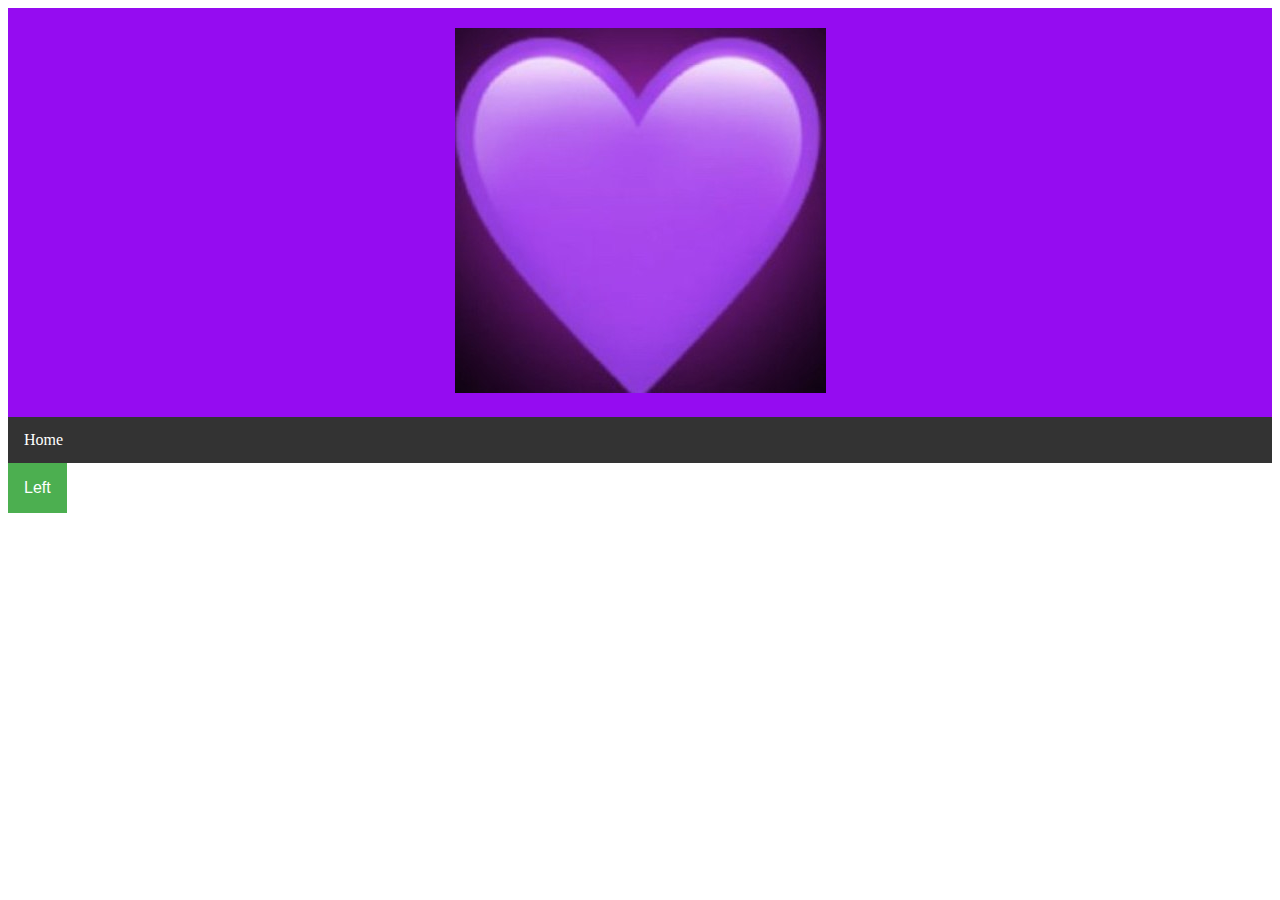
<file: index.html>
<!DOCTYPE html>
<head>
<title>fedele alla mia cc</title>
<meta charset="utf-8">
<html lang="en">
<meta name="viewport" content="width=device-width, initial-scale=1">
<link rel="stylesheet" href="stile.css">
<link href="https://cdn.jsdelivr.net/npm/bootstrap@5.0.2/dist/css/bootstrap.min.css" rel="stylesheet" integrity="sha384-EVSTQN3/azprG1Anm3QDgpJLIm9Nao0Yz1ztcQTwFspd3yD65VohhpuuCOmLASjC" crossorigin="anonymous">
<script src="https://cdn.jsdelivr.net/npm/bootstrap@5.0.2/dist/js/bootstrap.bundle.min.js" integrity="sha384-MrcW6ZMFYlzcLA8Nl+NtUVF0sA7MsXsP1UyJoMp4YLEuNSfAP+JcXn/tWtIaxVXM" crossorigin="anonymous"></script>
</head>
<body>


<div class="header">
 <img  src="logo.jpg">
 
        

</div>
<ul>
    <li><a href="#home">Home</a></li>
   
  </ul>
  <div class="dropdown" style="float:left;">
    <button class="dropbtn">Left</button>
    <div class="dropdown-content" style="left:0;">
    <a href="ricordi.html">ricordi</a>
    <a href="cc.html">parlami della tua cc</a>
    </div>
    <link rel="stylesheet" href="ricordi.html">
    <audio autoplay="autoplay">
      <audio autoplay="autoplay" controls="controls">
        <source src="https://youtu.be/DQ_2ASI8ups?si=plGJ546UpofASBHE" />     
    </audio>
</file>
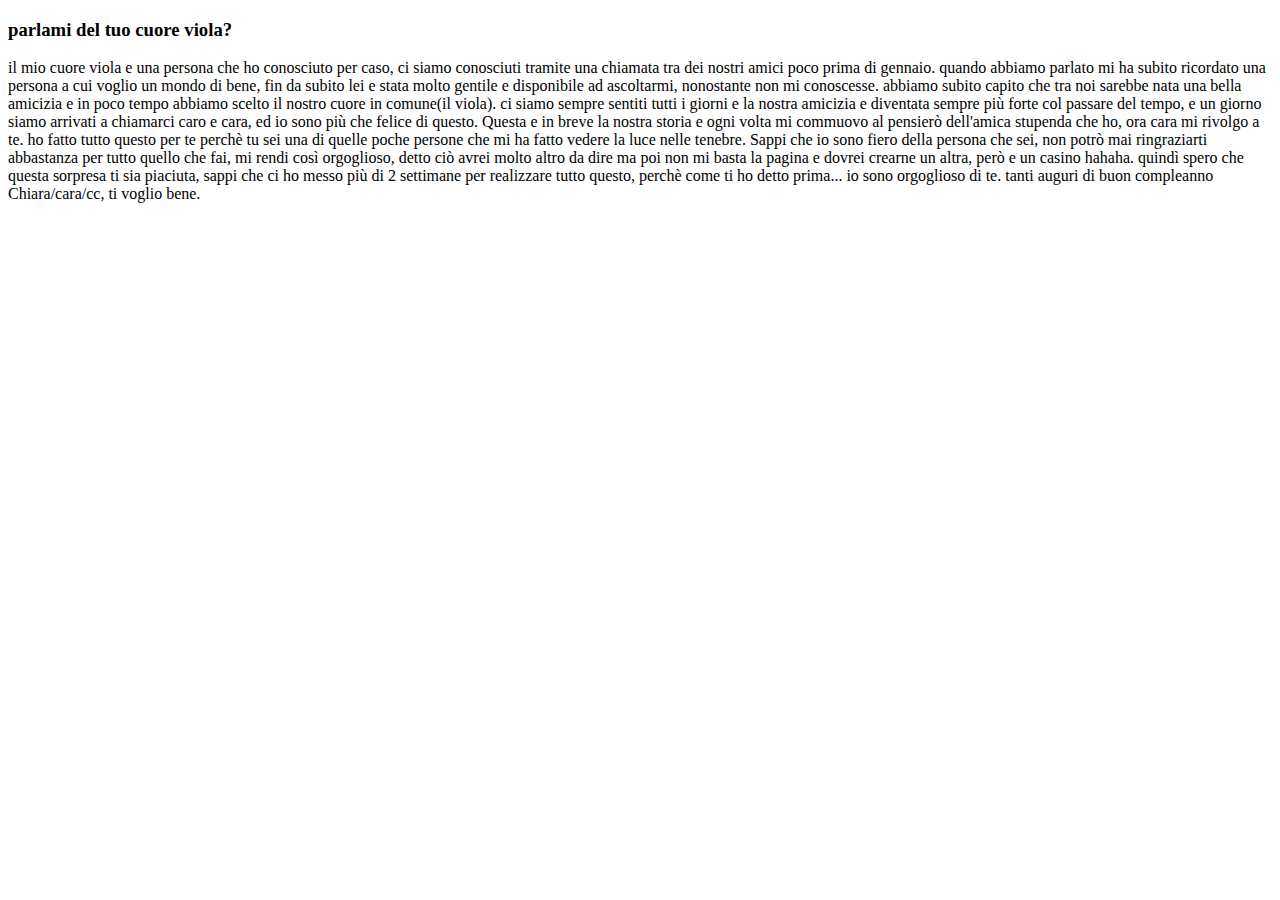
<file: cc.html>
<!DOCTYPE html>
<head>
<title></title>
<meta charset="utf-8">
<html lang="en">
<meta name="viewport" content="width=device-width, initial-scale=1">
<link rel="stylesheet" href="stile.css">
<link href="https://cdn.jsdelivr.net/npm/bootstrap@5.0.2/dist/css/bootstrap.min.css" rel="stylesheet" integrity="sha384-EVSTQN3/azprG1Anm3QDgpJLIm9Nao0Yz1ztcQTwFspd3yD65VohhpuuCOmLASjC" crossorigin="anonymous">
<script src="https://cdn.jsdelivr.net/npm/bootstrap@5.0.2/dist/js/bootstrap.bundle.min.js" integrity="sha384-MrcW6ZMFYlzcLA8Nl+NtUVF0sA7MsXsP1UyJoMp4YLEuNSfAP+JcXn/tWtIaxVXM" crossorigin="anonymous"></script>
</head>
<body>
    <h3>parlami del tuo cuore viola?</h3>
    <p>
       il mio cuore viola e una persona che ho conosciuto per caso, ci siamo conosciuti tramite una chiamata tra dei nostri amici poco prima di gennaio.
       quando abbiamo parlato mi ha subito ricordato una persona a cui voglio un mondo  di bene, fin da subito lei e stata molto gentile e disponibile ad ascoltarmi, nonostante non mi conoscesse.
       abbiamo subito capito  che tra noi sarebbe nata una bella amicizia e in poco tempo abbiamo scelto il nostro cuore in comune(il viola).
       ci siamo sempre sentiti tutti i giorni e la nostra amicizia e diventata sempre più forte col passare del tempo, e un giorno siamo arrivati a chiamarci caro e cara, ed io sono più che felice di  questo.
       Questa e in breve la nostra storia e ogni volta mi commuovo al pensierò dell'amica stupenda che ho, ora cara mi rivolgo a te. ho fatto tutto questo per te perchè tu sei una di quelle poche persone che mi ha fatto vedere la luce nelle tenebre.
       Sappi che io sono fiero della persona che sei, non potrò mai ringraziarti abbastanza per tutto quello che fai, mi rendi così orgoglioso, detto ciò avrei molto altro da dire ma poi non mi basta la pagina e dovrei crearne un altra,
       però e un casino hahaha.
       quindì spero che questa sorpresa ti sia piaciuta, sappi che ci ho messo più di 2 settimane per realizzare tutto questo, perchè come ti ho detto prima... io sono orgoglioso di te.
       tanti auguri di buon compleanno Chiara/cara/cc, ti voglio bene.
    </p>
</file>
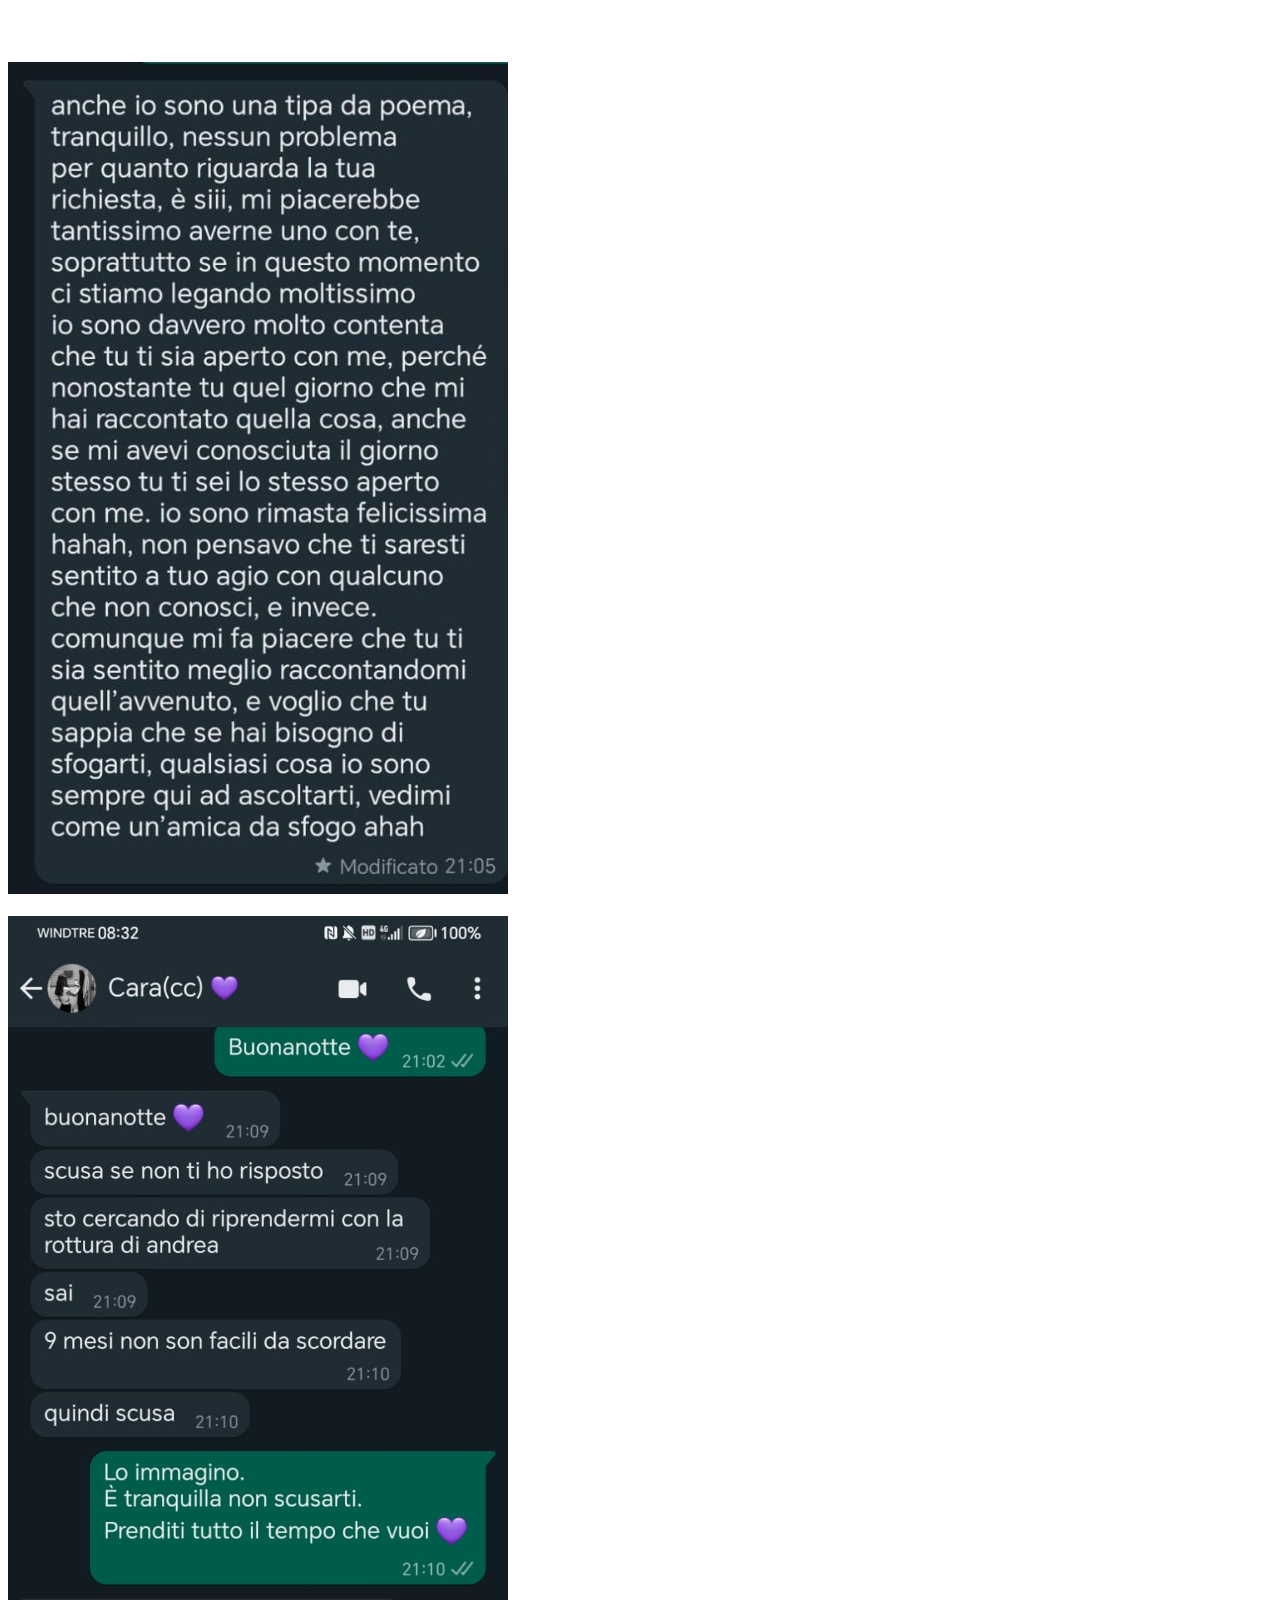
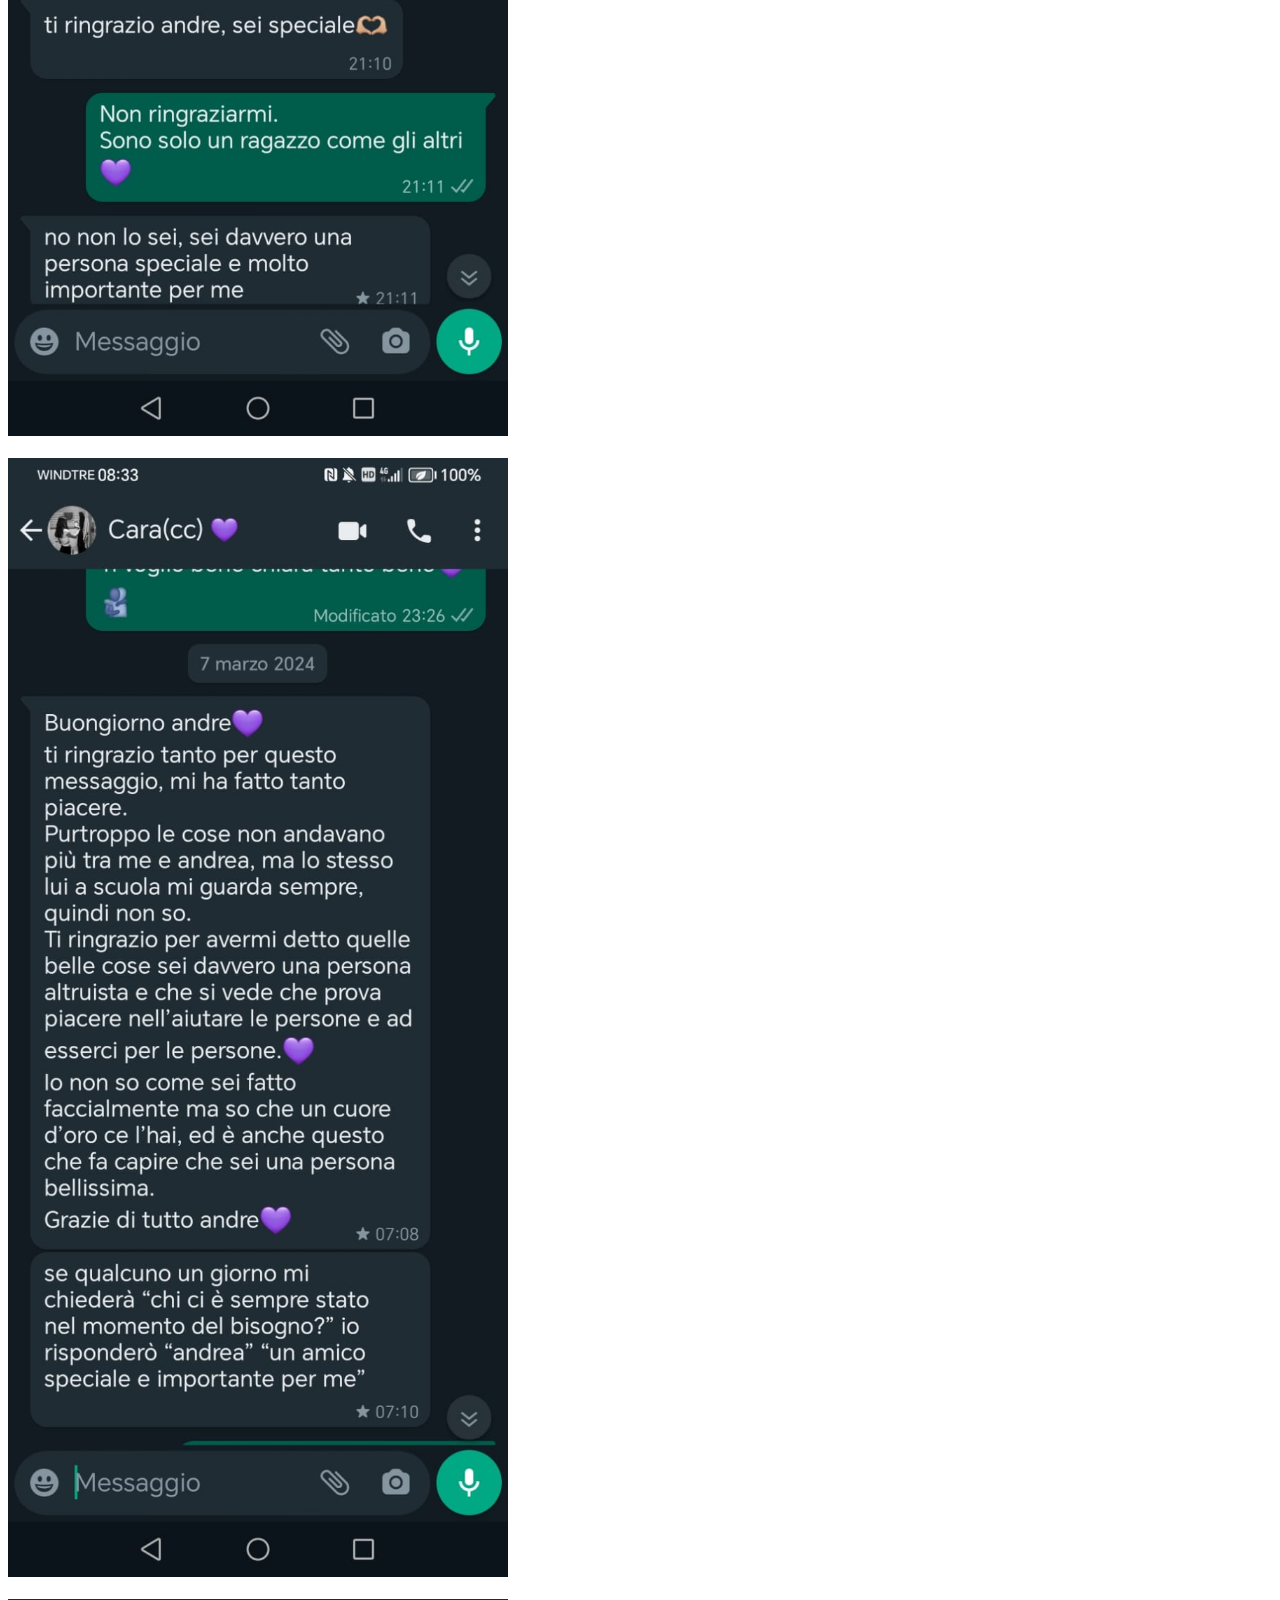
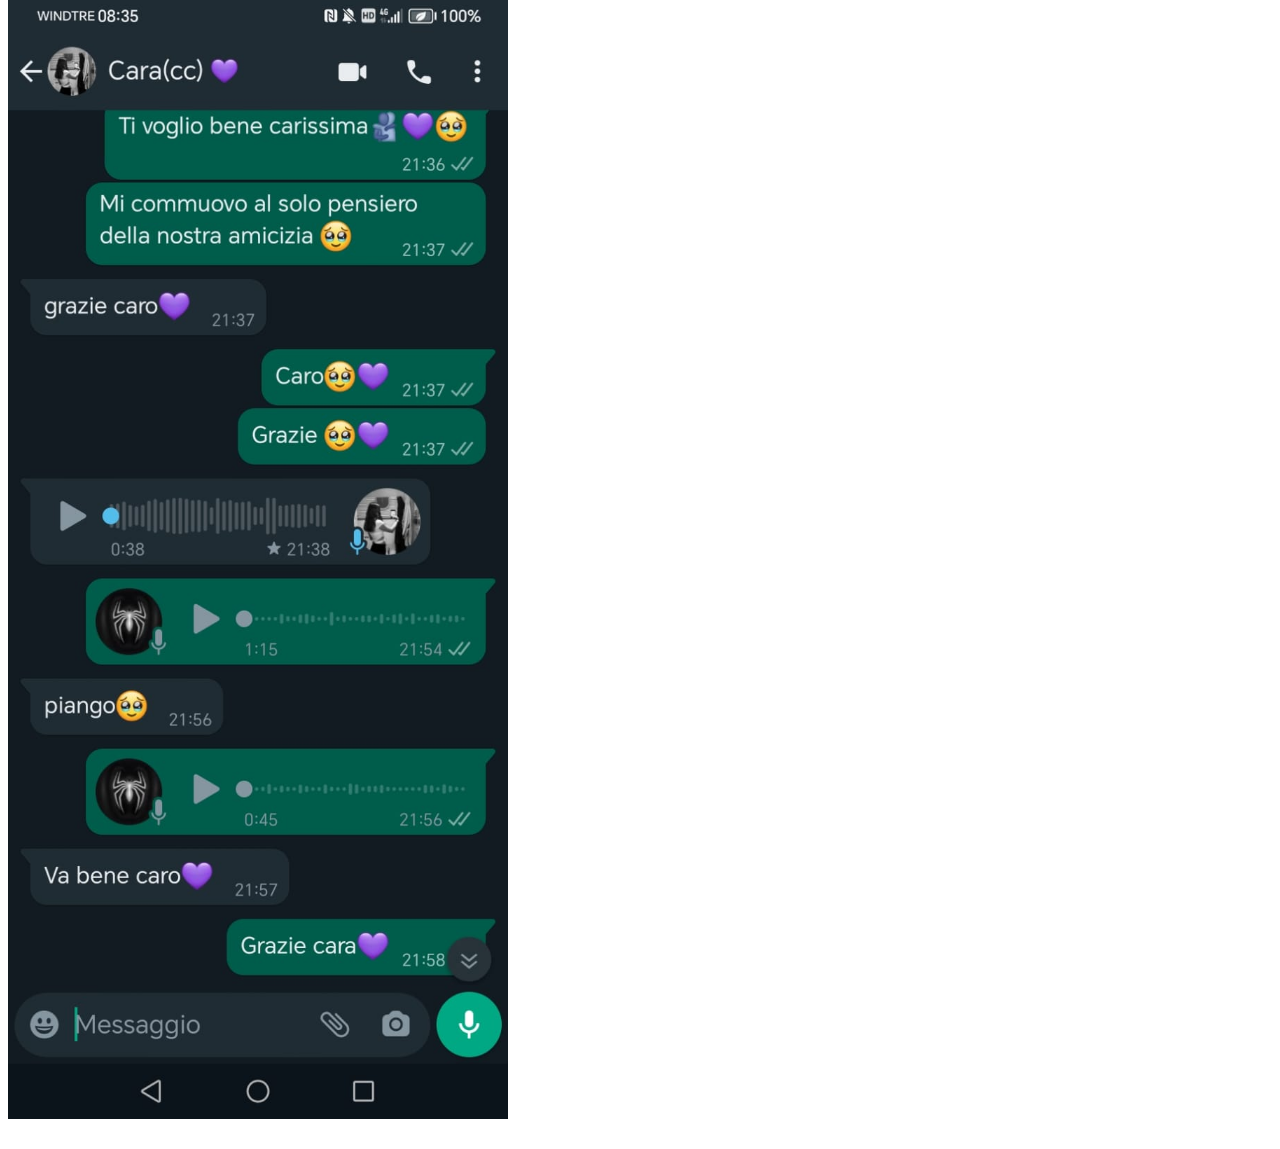
<file: ricordi.html>
<!DOCTYPE html>
<head>
<title></title>
<meta charset="utf-8">
<html lang="en">
<meta name="viewport" content="width=device-width, initial-scale=1">
<link rel="stylesheet" href="stile.css">
<link href="https://cdn.jsdelivr.net/npm/bootstrap@5.0.2/dist/css/bootstrap.min.css" rel="stylesheet" integrity="sha384-EVSTQN3/azprG1Anm3QDgpJLIm9Nao0Yz1ztcQTwFspd3yD65VohhpuuCOmLASjC" crossorigin="anonymous">
<script src="https://cdn.jsdelivr.net/npm/bootstrap@5.0.2/dist/js/bootstrap.bundle.min.js" integrity="sha384-MrcW6ZMFYlzcLA8Nl+NtUVF0sA7MsXsP1UyJoMp4YLEuNSfAP+JcXn/tWtIaxVXM" crossorigin="anonymous"></script>
</head>
<body>


<br><br><br>
    <div>
    <img style="width: 500px;" src="ricordo1.jpg" alt="prima foto">
    
</div><br><div>
    <img style="width: 500px;"src="ricordo2.jpg" alt="seconda foto">
</div> <br>  <div>
    <img style="width: 500px;"src="ricordo3.jpg" alt="terza foto">
</div> <br>   <div>
    <img style="width: 500px;"src="ricordo4.jpg" alt="quarta foto">
</div><br>

    
</body>
</file>
<file: stile.css>
.header {
    background-color: #950cf1;
    padding: 20px;
    text-align: center;
  }
  ul {
    list-style-type: none;
    margin: 0;
    padding: 0;
    overflow: hidden;
    background-color: #333;
  }
  
  li {
    float: left;
  }
  
  li a {
    display: block;
    color: white;
    text-align: center;
    padding: 14px 16px;
    text-decoration: none;
  }
  
  li a:hover:not(.active) {
    background-color: #111;
  }
  
  .active {
    background-color: #04AA6D;
  }
  .dropbtn {
    background-color: #4CAF50;
    color: white;
    padding: 16px;
    font-size: 16px;
    border: none;
    cursor: pointer;
  }
  
  .dropdown {
    position: relative;
    display: inline-block;
  }
  
  .dropdown-content {
    display: none;
    position: absolute;
    right: 0;
    background-color: #f9f9f9;
    min-width: 160px;
    box-shadow: 0px 8px 16px 0px rgba(0,0,0,0.2);
    z-index: 1;
  }
  
  .dropdown-content a {
    color: black;
    padding: 12px 16px;
    text-decoration: none;
    display: block;
  }
  
  .dropdown-content a:hover {background-color: #f1f1f1;}
  
  .dropdown:hover .dropdown-content {
    display: block;
  }
  
  .dropdown:hover .dropbtn {
    background-color: #af08f6;
  }
</file>
